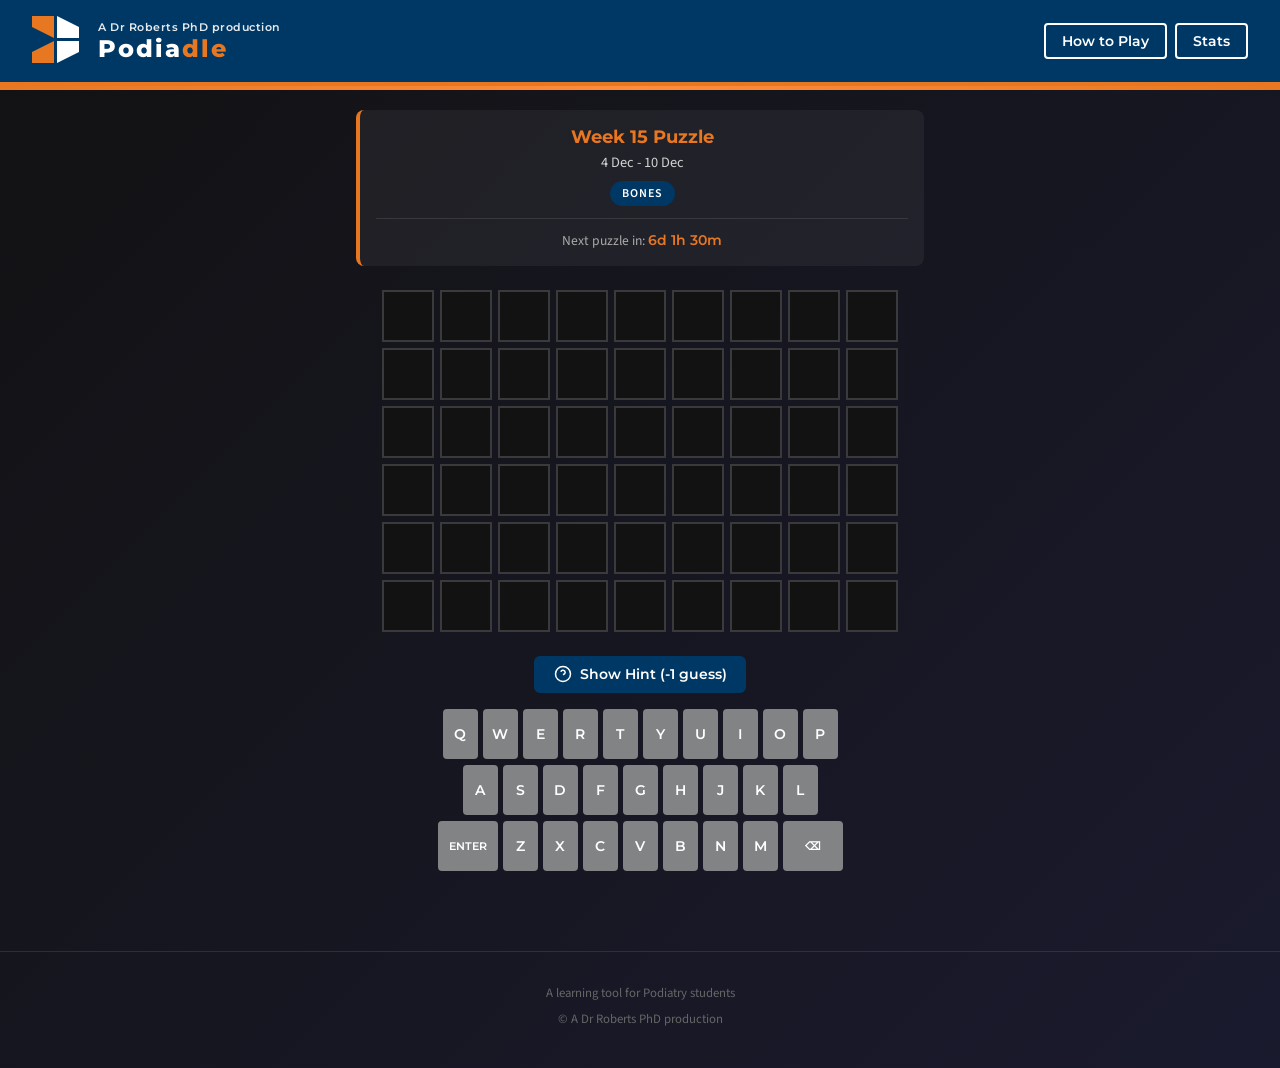
<file: index.html>
<!DOCTYPE html>
<html lang="en">
<head>
    <meta charset="UTF-8">
    <meta name="viewport" content="width=device-width, initial-scale=1.0">
    <title>Podiadle | University of Huddersfield</title>
    <link href="https://fonts.googleapis.com/css2?family=Montserrat:wght@400;600;700;800&family=Source+Sans+Pro:wght@400;600&display=swap" rel="stylesheet">
    <link rel="stylesheet" href="css/styles.css">
</head>
<body>
    <!-- Header -->
    <header class="header">
        <div class="logo-section">
            <div class="hud-logo">
                <div class="hud-logo-row">
                    <div class="hud-logo-block orange"></div>
                    <div class="hud-logo-block blue"></div>
                </div>
                <div class="hud-logo-row">
                    <div class="hud-logo-block orange2"></div>
                    <div class="hud-logo-block blue2"></div>
                </div>
            </div>
            <div class="brand-text">
                <span class="uni-name">A Dr Roberts PhD production</span>
                <span class="app-name">Podia<span>dle</span></span>
            </div>
        </div>
        <div class="header-buttons">
            <button class="header-btn" onclick="showModal('how-to-play')">How to Play</button>
            <button class="header-btn" onclick="showModal('stats')">Stats</button>
        </div>
    </header>

    <!-- Main Game -->
    <main class="main-container">
        <!-- Week Info -->
        <div class="week-info">
            <h2 id="week-title">Week 1 Puzzle</h2>
            <p id="week-dates"></p>
            <span class="category-badge" id="category-badge">Bones</span>
            <div class="next-week-countdown" id="next-week-countdown">
                Next puzzle in: <span id="week-countdown"></span>
            </div>
        </div>

        <!-- Game Board -->
        <div class="game-board" id="game-board"></div>

        <!-- Help Buttons -->
        <div class="help-section">
            <button class="help-btn" id="hint-btn" onclick="showHint()">
                <svg viewBox="0 0 24 24" fill="none" stroke="currentColor" stroke-width="2">
                    <circle cx="12" cy="12" r="10"/><path d="M9.09 9a3 3 0 0 1 5.83 1c0 2-3 3-3 3"/><line x1="12" y1="17" x2="12.01" y2="17"/>
                </svg>
                Show Hint (-1 guess)
            </button>
        </div>

        <!-- Hint Display -->
        <div class="hint-display" id="hint-display">
            <button class="hint-close" onclick="hideHint()">&times;</button>
            <h4>Definition Hint</h4>
            <p id="hint-text"></p>
        </div>

        <!-- Game Result -->
        <div class="game-result" id="game-result">
            <h3 id="result-title"></h3>
            <div class="answer" id="result-answer"></div>
            <div class="definition" id="result-definition"></div>
            <div class="game-result-actions">
                <button class="share-btn" onclick="shareResults()">Share Results</button>
                <button class="share-btn secondary" onclick="resetGame()">Practice Mode</button>
            </div>
            <div class="next-puzzle">
                Next puzzle in: <span id="countdown"></span>
            </div>
        </div>

        <!-- Keyboard -->
        <div class="keyboard" id="keyboard"></div>
    </main>

    <!-- Footer -->
    <footer class="footer">
        <p>A learning tool for Podiatry students</p>
        <p>&copy; A Dr Roberts PhD production</p>
    </footer>

    <!-- How to Play Modal -->
    <div class="modal-overlay" id="how-to-play-modal">
        <div class="modal">
            <div class="modal-header">
                <h3>How to Play</h3>
                <button class="modal-close" onclick="hideModal('how-to-play')">&times;</button>
            </div>
            <div class="modal-body how-to-play">
                <p><strong>Guess the podiatry anatomy term in 6 tries.</strong></p>
                <p>Each guess must be a valid attempt. Press Enter to submit.</p>
                <p>After each guess, the colour of the tiles will change to show how close your guess was to the word.</p>

                <hr style="border: none; border-top: 1px solid #333; margin: 1.5rem 0;">

                <p><strong>Examples</strong></p>

                <div class="example-row">
                    <div class="example-tile correct">T</div>
                    <div class="example-tile">A</div>
                    <div class="example-tile">L</div>
                    <div class="example-tile">U</div>
                    <div class="example-tile">S</div>
                </div>
                <p class="example-text"><strong>T</strong> is in the word and in the correct spot.</p>

                <div class="example-row">
                    <div class="example-tile">F</div>
                    <div class="example-tile present">I</div>
                    <div class="example-tile">B</div>
                    <div class="example-tile">U</div>
                    <div class="example-tile">L</div>
                    <div class="example-tile">A</div>
                </div>
                <p class="example-text"><strong>I</strong> is in the word but in the wrong spot.</p>

                <div class="example-row">
                    <div class="example-tile">C</div>
                    <div class="example-tile">U</div>
                    <div class="example-tile">B</div>
                    <div class="example-tile absent">O</div>
                    <div class="example-tile">I</div>
                    <div class="example-tile">D</div>
                </div>
                <p class="example-text"><strong>O</strong> is not in the word in any spot.</p>

                <hr style="border: none; border-top: 1px solid #333; margin: 1.5rem 0;">

                <p><strong>A new puzzle is released each week!</strong></p>
                <p>Use the <strong>Hint</strong> button to see a definition (costs 1 guess).</p>
            </div>
        </div>
    </div>

    <!-- Stats Modal -->
    <div class="modal-overlay" id="stats-modal">
        <div class="modal">
            <div class="modal-header">
                <h3>Statistics</h3>
                <button class="modal-close" onclick="hideModal('stats')">&times;</button>
            </div>
            <div class="modal-body">
                <div class="stats-grid">
                    <div class="stat-item">
                        <div class="stat-number" id="stat-played">0</div>
                        <div class="stat-label">Played</div>
                    </div>
                    <div class="stat-item">
                        <div class="stat-number" id="stat-win-pct">0</div>
                        <div class="stat-label">Win %</div>
                    </div>
                    <div class="stat-item">
                        <div class="stat-number" id="stat-streak">0</div>
                        <div class="stat-label">Current Streak</div>
                    </div>
                    <div class="stat-item">
                        <div class="stat-number" id="stat-max-streak">0</div>
                        <div class="stat-label">Max Streak</div>
                    </div>
                </div>

                <div class="guess-distribution">
                    <h4>Guess Distribution</h4>
                    <div id="distribution-bars"></div>
                </div>
            </div>
        </div>
    </div>

    <!-- Message Container -->
    <div class="message-container" id="message-container"></div>

    <script src="js/terms.js"></script>
    <script src="js/game.js"></script>
    <script>
        // ============================================
        // WEEKLY MODE — page-specific logic
        // ============================================

        // Deterministic shuffle for even category distribution
        function seededShuffle(arr, seed) {
            const shuffled = [...arr];
            let s = seed;
            for (let i = shuffled.length - 1; i > 0; i--) {
                s = (s * 1664525 + 1013904223) & 0xFFFFFFFF;
                const j = (s >>> 0) % (i + 1);
                [shuffled[i], shuffled[j]] = [shuffled[j], shuffled[i]];
            }
            return shuffled;
        }
        const SHUFFLED_TERMS = seededShuffle(TERMS, 42);

        let currentWeek = 1;

        function getWeekNumber() {
            const startDate = new Date('2025-02-06T00:00:00');
            const now = new Date();

            if (now < startDate) return 1;

            const diffTime = now - startDate;
            const diffWeeks = Math.floor(diffTime / (1000 * 60 * 60 * 24 * 7));
            return (diffWeeks % TERMS.length) + 1;
        }

        function getWordForWeek(week) {
            const index = (week - 1) % SHUFFLED_TERMS.length;
            return SHUFFLED_TERMS[index];
        }

        function getTimeUntilNextWeek() {
            const now = new Date();
            const dayOfWeek = now.getDay();
            let daysUntilFriday = (5 - dayOfWeek + 7) % 7;
            if (daysUntilFriday === 0) daysUntilFriday = 7;

            const nextFriday = new Date(now);
            nextFriday.setDate(now.getDate() + daysUntilFriday);
            nextFriday.setHours(0, 0, 0, 0);

            return nextFriday - now;
        }

        function formatCountdown(ms) {
            const days = Math.floor(ms / (1000 * 60 * 60 * 24));
            const hours = Math.floor((ms % (1000 * 60 * 60 * 24)) / (1000 * 60 * 60));
            const minutes = Math.floor((ms % (1000 * 60 * 60)) / (1000 * 60));
            const seconds = Math.floor((ms % (1000 * 60)) / 1000);

            if (days > 0) return `${days}d ${hours}h ${minutes}m`;
            return `${hours}h ${minutes}m ${seconds}s`;
        }

        // ============================================
        // LOCAL STORAGE
        // ============================================

        function loadStats() {
            const stats = localStorage.getItem('podiadle_stats');
            if (stats) return JSON.parse(stats);
            return {
                played: 0,
                wins: 0,
                currentStreak: 0,
                maxStreak: 0,
                distribution: [0, 0, 0, 0, 0, 0]
            };
        }

        function saveStats(stats) {
            localStorage.setItem('podiadle_stats', JSON.stringify(stats));
        }

        function loadGameState() {
            const state = localStorage.getItem('podiadle_state');
            if (state) return JSON.parse(state);
            return null;
        }

        function saveGameState() {
            const state = {
                week: currentWeek,
                guesses: guesses,
                gameOver: gameOver,
                hintUsed: hintUsed
            };
            localStorage.setItem('podiadle_state', JSON.stringify(state));
        }

        // ============================================
        // GAME END
        // ============================================

        function onGameEnd(won) {
            const stats = loadStats();
            stats.played++;

            if (won) {
                stats.wins++;
                stats.currentStreak++;
                stats.maxStreak = Math.max(stats.maxStreak, stats.currentStreak);
                stats.distribution[guesses.length - 1]++;

                document.getElementById('result-title').textContent = 'Excellent!';
                document.getElementById('game-result').className = 'game-result visible win';
            } else {
                stats.currentStreak = 0;
                document.getElementById('result-title').textContent = 'Keep Learning!';
                document.getElementById('game-result').className = 'game-result visible lose';
            }

            saveStats(stats);

            document.getElementById('result-answer').textContent = currentWord.word;
            document.getElementById('result-definition').textContent = currentWord.hint;

            // Start countdown
            updateCountdown();
            setInterval(updateCountdown, 1000);
        }

        function updateCountdown() {
            const timeLeft = getTimeUntilNextWeek();
            document.getElementById('countdown').textContent = formatCountdown(timeLeft);
        }

        function updateWeeklyCountdown() {
            const timeLeft = getTimeUntilNextWeek();
            const countdownEl = document.getElementById('week-countdown');
            if (countdownEl) {
                countdownEl.textContent = formatCountdown(timeLeft);
            }
        }

        // ============================================
        // RESET (practice mode)
        // ============================================

        function resetGame() {
            let newIndex;
            do {
                newIndex = Math.floor(Math.random() * TERMS.length);
            } while (TERMS[newIndex].word === currentWord.word);

            currentWord = TERMS[newIndex];
            currentGuess = "";
            guesses = [];
            gameOver = false;
            hintUsed = false;

            localStorage.removeItem('podiadle_state');

            // Reset UI
            document.getElementById('game-result').classList.remove('visible', 'win', 'lose');
            document.getElementById('hint-display').classList.remove('visible');
            document.getElementById('hint-btn').disabled = false;
            document.getElementById('hint-btn').innerHTML = `
                <svg viewBox="0 0 24 24" fill="none" stroke="currentColor" stroke-width="2">
                    <circle cx="12" cy="12" r="10"/><path d="M9.09 9a3 3 0 0 1 5.83 1c0 2-3 3-3 3"/><line x1="12" y1="17" x2="12.01" y2="17"/>
                </svg>
                Show Hint (-1 guess)
            `;
            document.getElementById('category-badge').textContent = currentWord.category;
            document.getElementById('week-title').textContent = 'Practice Mode';
            document.getElementById('week-dates').textContent = 'Random term — play as many as you like!';

            createBoard();
            createKeyboard();
            updateBoard();
        }

        // ============================================
        // INIT
        // ============================================

        function init() {
            currentWeek = getWeekNumber();
            currentWord = getWordForWeek(currentWeek);

            // Update week info
            document.getElementById('week-title').textContent = `Week ${currentWeek} Puzzle`;
            document.getElementById('category-badge').textContent = currentWord.category;

            const now = new Date();
            const dayOfWeek = now.getDay();
            const daysSinceFriday = (dayOfWeek + 2) % 7;
            const weekStart = new Date(now);
            weekStart.setDate(now.getDate() - daysSinceFriday);
            const weekEnd = new Date(weekStart);
            weekEnd.setDate(weekStart.getDate() + 6);

            const options = { day: 'numeric', month: 'short' };
            document.getElementById('week-dates').textContent =
                `${weekStart.toLocaleDateString('en-GB', options)} - ${weekEnd.toLocaleDateString('en-GB', options)}`;

            // Load saved state
            const savedState = loadGameState();
            if (savedState && savedState.week === currentWeek) {
                guesses = savedState.guesses || [];
                gameOver = savedState.gameOver || false;
                hintUsed = savedState.hintUsed || false;
            }

            createBoard();
            createKeyboard();
            updateBoard();
            updateKeyboard();

            if (hintUsed) {
                document.getElementById('hint-text').textContent = currentWord.hint;
                const lastRowIndex = MAX_GUESSES - 1;
                const wordLength = currentWord.word.length;
                for (let i = 0; i < wordLength; i++) {
                    const tile = document.getElementById(`tile-${lastRowIndex}-${i}`);
                    tile.style.opacity = '0.3';
                    tile.style.borderStyle = 'dashed';
                }
                document.getElementById('hint-btn').innerHTML = `
                    <svg viewBox="0 0 24 24" fill="none" stroke="currentColor" stroke-width="2">
                        <circle cx="12" cy="12" r="10"/><path d="M9.09 9a3 3 0 0 1 5.83 1c0 2-3 3-3 3"/><line x1="12" y1="17" x2="12.01" y2="17"/>
                    </svg>
                    Hide Hint
                `;
            }

            if (gameOver) {
                const won = guesses[guesses.length - 1] === currentWord.word.toUpperCase();
                onGameEnd(won);
            }

            // Start the weekly countdown timer
            updateWeeklyCountdown();
            setInterval(updateWeeklyCountdown, 1000);
        }

        // Start
        setupKeyboardListener();
        setupModalClosers();
        init();
    </script>
</body>
</html>
</file>
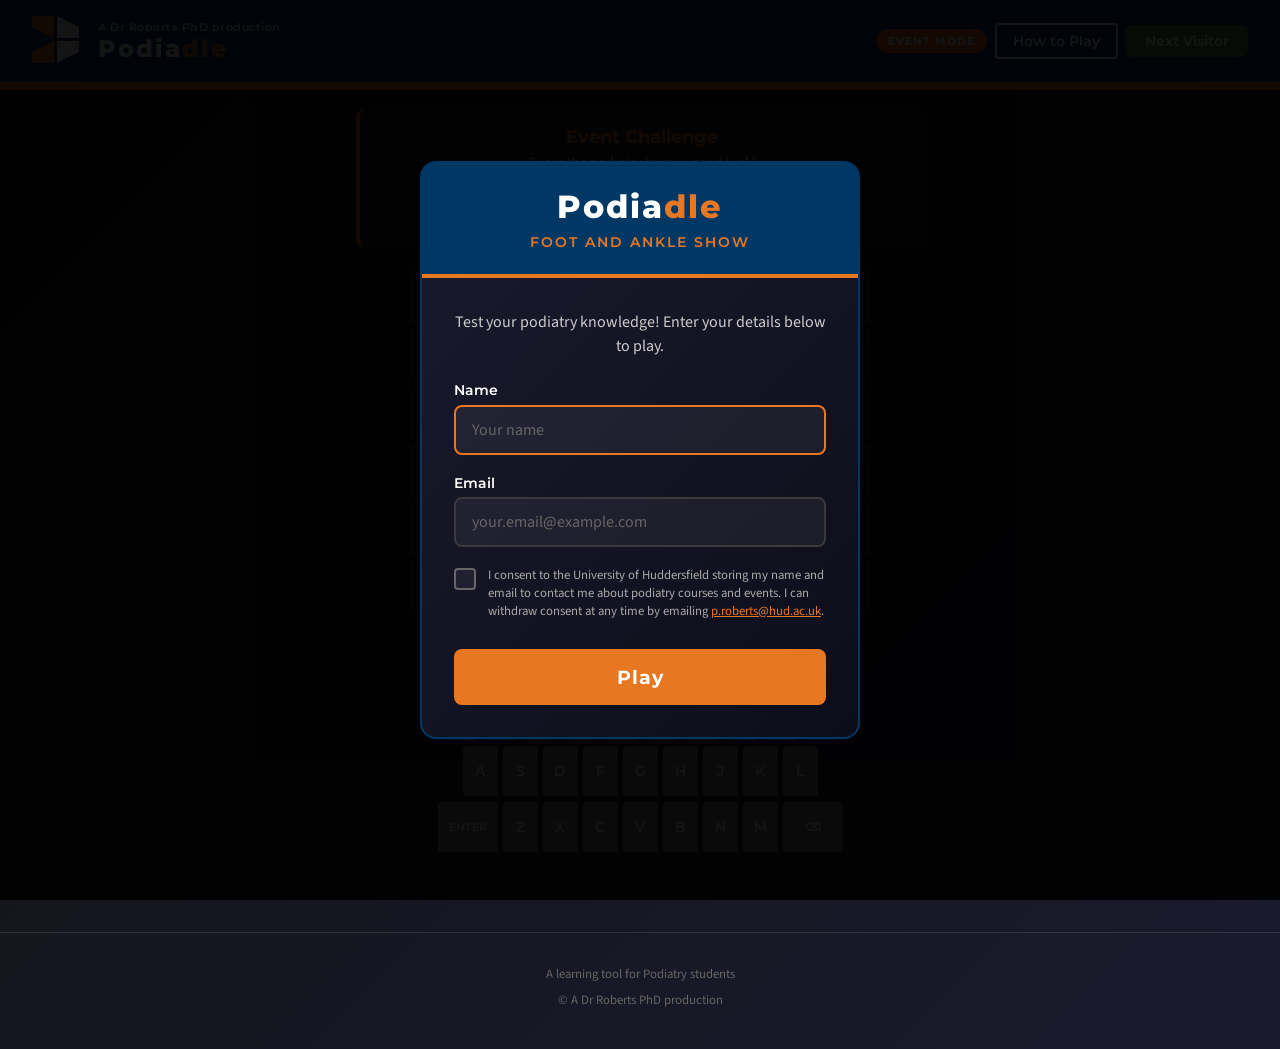
<file: event.html>
<!DOCTYPE html>
<html lang="en">
<head>
    <meta charset="UTF-8">
    <meta name="viewport" content="width=device-width, initial-scale=1.0">
    <title>Podiadle | Event Mode</title>
    <link href="https://fonts.googleapis.com/css2?family=Montserrat:wght@400;600;700;800&family=Source+Sans+Pro:wght@400;600&display=swap" rel="stylesheet">
    <link rel="stylesheet" href="css/styles.css">
</head>
<body>
    <!-- Registration Overlay -->
    <div class="registration-overlay" id="registration-overlay">
        <div class="registration-card">
            <div class="registration-header">
                <div class="logo-inline">
                    <span class="app-name">Podia<span>dle</span></span>
                </div>
                <div class="event-subtitle">Foot and Ankle Show</div>
            </div>
            <div class="registration-body">
                <p>Test your podiatry knowledge! Enter your details below to play.</p>
                <form id="event-form" name="event-leads" method="POST" data-netlify="true">
                    <input type="hidden" name="form-name" value="event-leads">
                    <input type="hidden" name="timestamp" id="form-timestamp">
                    <div class="form-group">
                        <label for="visitor-name">Name</label>
                        <input type="text" id="visitor-name" name="name" placeholder="Your name" required autocomplete="off">
                    </div>
                    <div class="form-group">
                        <label for="visitor-email">Email</label>
                        <input type="email" id="visitor-email" name="email" placeholder="your.email@example.com" required autocomplete="off">
                    </div>
                    <label class="consent-group">
                        <input type="checkbox" id="gdpr-consent" name="consent" value="yes" required>
                        <span class="consent-check"></span>
                        <span class="consent-label">I consent to the University of Huddersfield storing my name and email to contact me about podiatry courses and events. I can withdraw consent at any time by emailing <a href="mailto:p.roberts@hud.ac.uk">p.roberts@hud.ac.uk</a>.</span>
                    </label>
                    <button type="submit" class="play-btn" id="play-btn">Play</button>
                </form>
            </div>
        </div>
    </div>

    <!-- Header -->
    <header class="header">
        <div class="logo-section">
            <div class="hud-logo">
                <div class="hud-logo-row">
                    <div class="hud-logo-block orange"></div>
                    <div class="hud-logo-block blue"></div>
                </div>
                <div class="hud-logo-row">
                    <div class="hud-logo-block orange2"></div>
                    <div class="hud-logo-block blue2"></div>
                </div>
            </div>
            <div class="brand-text">
                <span class="uni-name">A Dr Roberts PhD production</span>
                <span class="app-name">Podia<span>dle</span></span>
            </div>
        </div>
        <div class="header-buttons">
            <span class="event-badge">Event Mode</span>
            <button class="header-btn" onclick="showModal('how-to-play')">How to Play</button>
            <button class="next-visitor-btn" onclick="nextVisitor()">Next Visitor</button>
        </div>
    </header>

    <!-- Main Game -->
    <main class="main-container">
        <!-- Event Info -->
        <div class="week-info">
            <h2 id="week-title">Event Challenge</h2>
            <p id="week-dates">Guess the podiatry term — good luck!</p>
            <span class="category-badge" id="category-badge">Bones</span>
            <div class="visitor-greeting" id="visitor-greeting"></div>
        </div>

        <!-- Game Board -->
        <div class="game-board" id="game-board"></div>

        <!-- Help Buttons -->
        <div class="help-section">
            <button class="help-btn" id="hint-btn" onclick="showHint()">
                <svg viewBox="0 0 24 24" fill="none" stroke="currentColor" stroke-width="2">
                    <circle cx="12" cy="12" r="10"/><path d="M9.09 9a3 3 0 0 1 5.83 1c0 2-3 3-3 3"/><line x1="12" y1="17" x2="12.01" y2="17"/>
                </svg>
                Show Hint (-1 guess)
            </button>
        </div>

        <!-- Hint Display -->
        <div class="hint-display" id="hint-display">
            <button class="hint-close" onclick="hideHint()">&times;</button>
            <h4>Definition Hint</h4>
            <p id="hint-text"></p>
        </div>

        <!-- Game Result -->
        <div class="game-result" id="game-result">
            <h3 id="result-title"></h3>
            <div class="answer" id="result-answer"></div>
            <div class="definition" id="result-definition"></div>
            <div class="game-result-actions">
                <button class="share-btn" onclick="nextVisitor()">Next Visitor</button>
            </div>
        </div>

        <!-- Keyboard -->
        <div class="keyboard" id="keyboard"></div>
    </main>

    <!-- Footer -->
    <footer class="footer">
        <p>A learning tool for Podiatry students</p>
        <p>&copy; A Dr Roberts PhD production</p>
    </footer>

    <!-- How to Play Modal -->
    <div class="modal-overlay" id="how-to-play-modal">
        <div class="modal">
            <div class="modal-header">
                <h3>How to Play</h3>
                <button class="modal-close" onclick="hideModal('how-to-play')">&times;</button>
            </div>
            <div class="modal-body how-to-play">
                <p><strong>Guess the podiatry anatomy term in 6 tries.</strong></p>
                <p>Each guess must be a valid attempt. Press Enter to submit.</p>
                <p>After each guess, the colour of the tiles will change to show how close your guess was to the word.</p>

                <hr style="border: none; border-top: 1px solid #333; margin: 1.5rem 0;">

                <p><strong>Examples</strong></p>

                <div class="example-row">
                    <div class="example-tile correct">T</div>
                    <div class="example-tile">A</div>
                    <div class="example-tile">L</div>
                    <div class="example-tile">U</div>
                    <div class="example-tile">S</div>
                </div>
                <p class="example-text"><strong>T</strong> is in the word and in the correct spot.</p>

                <div class="example-row">
                    <div class="example-tile">F</div>
                    <div class="example-tile present">I</div>
                    <div class="example-tile">B</div>
                    <div class="example-tile">U</div>
                    <div class="example-tile">L</div>
                    <div class="example-tile">A</div>
                </div>
                <p class="example-text"><strong>I</strong> is in the word but in the wrong spot.</p>

                <div class="example-row">
                    <div class="example-tile">C</div>
                    <div class="example-tile">U</div>
                    <div class="example-tile">B</div>
                    <div class="example-tile absent">O</div>
                    <div class="example-tile">I</div>
                    <div class="example-tile">D</div>
                </div>
                <p class="example-text"><strong>O</strong> is not in the word in any spot.</p>

                <hr style="border: none; border-top: 1px solid #333; margin: 1.5rem 0;">

                <p>Use the <strong>Hint</strong> button to see a definition (costs 1 guess).</p>
                <p>When you're done, press <strong>Next Visitor</strong> to hand over to the next person!</p>
            </div>
        </div>
    </div>

    <!-- Stats Modal -->
    <div class="modal-overlay" id="stats-modal">
        <div class="modal">
            <div class="modal-header">
                <h3>Session Statistics</h3>
                <button class="modal-close" onclick="hideModal('stats')">&times;</button>
            </div>
            <div class="modal-body">
                <div class="stats-grid">
                    <div class="stat-item">
                        <div class="stat-number" id="stat-played">0</div>
                        <div class="stat-label">Played</div>
                    </div>
                    <div class="stat-item">
                        <div class="stat-number" id="stat-win-pct">0</div>
                        <div class="stat-label">Win %</div>
                    </div>
                    <div class="stat-item">
                        <div class="stat-number" id="stat-visitors">0</div>
                        <div class="stat-label">Visitors</div>
                    </div>
                    <div class="stat-item">
                        <div class="stat-number" id="stat-streak">0</div>
                        <div class="stat-label">Current Streak</div>
                    </div>
                </div>

                <div class="guess-distribution">
                    <h4>Guess Distribution</h4>
                    <div id="distribution-bars"></div>
                </div>
            </div>
        </div>
    </div>

    <!-- Message Container -->
    <div class="message-container" id="message-container"></div>

    <script src="js/terms.js"></script>
    <script src="js/game.js"></script>
    <script>
        // ============================================
        // EVENT MODE — page-specific logic
        // ============================================

        let visitorName = "";
        let visitorCount = 0;

        // Session-only stats (no localStorage)
        let sessionStats = {
            played: 0,
            wins: 0,
            currentStreak: 0,
            maxStreak: 0,
            visitors: 0,
            distribution: [0, 0, 0, 0, 0, 0]
        };

        function getRandomWord() {
            return TERMS[Math.floor(Math.random() * TERMS.length)];
        }

        // ============================================
        // STATS (session-only)
        // ============================================

        function loadStats() {
            return sessionStats;
        }

        function saveGameState() {
            // No persistence needed for event mode
        }

        // ============================================
        // REGISTRATION FORM
        // ============================================

        document.getElementById('event-form').addEventListener('submit', function(e) {
            e.preventDefault();

            const name = document.getElementById('visitor-name').value.trim();
            const email = document.getElementById('visitor-email').value.trim();
            if (!name || !email) return;

            document.getElementById('form-timestamp').value = new Date().toISOString();

            const playBtn = document.getElementById('play-btn');
            playBtn.disabled = true;
            playBtn.textContent = 'Starting...';

            const formData = new FormData(this);

            fetch('/', {
                method: 'POST',
                headers: { 'Content-Type': 'application/x-www-form-urlencoded' },
                body: new URLSearchParams(formData).toString()
            })
            .then(() => startGame(name))
            .catch(() => startGame(name));
        });

        function startGame(name) {
            visitorName = name;
            visitorCount++;

            document.getElementById('registration-overlay').classList.add('hidden');
            document.getElementById('visitor-greeting').textContent = `Good luck, ${name}!`;

            const playBtn = document.getElementById('play-btn');
            playBtn.disabled = false;
            playBtn.textContent = 'Play';

            document.body.focus();
        }

        // ============================================
        // NEXT VISITOR
        // ============================================

        function nextVisitor() {
            currentWord = getRandomWord();
            currentGuess = "";
            guesses = [];
            gameOver = false;
            hintUsed = false;
            visitorName = "";

            // Reset UI
            document.getElementById('game-result').classList.remove('visible', 'win', 'lose');
            document.getElementById('hint-display').classList.remove('visible');
            document.getElementById('hint-btn').disabled = false;
            document.getElementById('hint-btn').innerHTML = `
                <svg viewBox="0 0 24 24" fill="none" stroke="currentColor" stroke-width="2">
                    <circle cx="12" cy="12" r="10"/><path d="M9.09 9a3 3 0 0 1 5.83 1c0 2-3 3-3 3"/><line x1="12" y1="17" x2="12.01" y2="17"/>
                </svg>
                Show Hint (-1 guess)
            `;
            document.getElementById('category-badge').textContent = currentWord.category;
            document.getElementById('visitor-greeting').textContent = '';

            // Clear the form
            document.getElementById('visitor-name').value = '';
            document.getElementById('visitor-email').value = '';

            // Rebuild board and keyboard
            createBoard();
            createKeyboard();
            updateBoard();

            // Show registration overlay
            document.getElementById('registration-overlay').classList.remove('hidden');
            setTimeout(() => {
                document.getElementById('visitor-name').focus();
            }, 300);
        }

        // ============================================
        // GAME END
        // ============================================

        function onGameEnd(won) {
            sessionStats.played++;

            if (won) {
                sessionStats.wins++;
                sessionStats.currentStreak++;
                sessionStats.maxStreak = Math.max(sessionStats.maxStreak, sessionStats.currentStreak);
                sessionStats.distribution[guesses.length - 1]++;

                document.getElementById('result-title').textContent = 'Excellent!';
                document.getElementById('game-result').className = 'game-result visible win';
            } else {
                sessionStats.currentStreak = 0;
                document.getElementById('result-title').textContent = 'Keep Learning!';
                document.getElementById('game-result').className = 'game-result visible lose';
            }

            document.getElementById('result-answer').textContent = currentWord.word;
            document.getElementById('result-definition').textContent = currentWord.hint;
        }

        // ============================================
        // INIT
        // ============================================

        function init() {
            currentWord = getRandomWord();
            document.getElementById('category-badge').textContent = currentWord.category;

            createBoard();
            createKeyboard();
            updateBoard();

            setTimeout(() => {
                document.getElementById('visitor-name').focus();
            }, 300);
        }

        // Start
        setupKeyboardListener();
        setupModalClosers();
        init();
    </script>
</body>
</html>
</file>
<file: css/styles.css>
/* ============================================
   Podiadle — Shared Styles
   ============================================ */

:root {
    --hud-blue: #003865;
    --hud-blue-light: #004d8c;
    --hud-orange: #e87722;
    --hud-orange-light: #ff8c3a;
    --correct: #538d4e;
    --present: #b59f3b;
    --absent: #3a3a3c;
    --tile-border: #3a3a3c;
    --key-bg: #818384;
    --white: #ffffff;
    --light-grey: #d3d6da;
    --dark-bg: #121213;
    --tile-bg: #121213;
}

* {
    margin: 0;
    padding: 0;
    box-sizing: border-box;
}

body {
    font-family: 'Source Sans Pro', sans-serif;
    background: linear-gradient(135deg, var(--dark-bg) 0%, #1a1a2e 100%);
    min-height: 100vh;
    color: var(--white);
    overflow-x: hidden;
}

/* ============================================
   HEADER
   ============================================ */

.header {
    background: var(--hud-blue);
    padding: 1rem 2rem;
    display: flex;
    justify-content: space-between;
    align-items: center;
    border-bottom: 4px solid var(--hud-orange);
    position: relative;
}

.header::after {
    content: '';
    position: absolute;
    bottom: -8px;
    left: 0;
    right: 0;
    height: 4px;
    background: linear-gradient(90deg, var(--hud-orange) 0%, var(--hud-orange-light) 50%, var(--hud-orange) 100%);
}

.logo-section {
    display: flex;
    align-items: center;
    gap: 1rem;
}

.hud-logo {
    width: 50px;
    height: 50px;
    display: flex;
    flex-direction: column;
    gap: 3px;
}

.hud-logo-row {
    display: flex;
    gap: 3px;
}

.hud-logo-block {
    width: 22px;
    height: 22px;
}

.hud-logo-block.orange {
    background: var(--hud-orange);
    clip-path: polygon(0 0, 100% 0, 100% 100%, 0 50%);
}

.hud-logo-block.blue {
    background: var(--white);
    clip-path: polygon(0 0, 100% 50%, 100% 100%, 0 100%);
}

.hud-logo-block.orange2 {
    background: var(--hud-orange);
    clip-path: polygon(0 50%, 100% 0, 100% 100%, 0 100%);
}

.hud-logo-block.blue2 {
    background: var(--white);
    clip-path: polygon(0 0, 100% 0, 100% 50%, 0 100%);
}

.brand-text {
    display: flex;
    flex-direction: column;
}

.brand-text .uni-name {
    font-family: 'Montserrat', sans-serif;
    font-size: 0.7rem;
    font-weight: 600;
    letter-spacing: 0.5px;
    color: var(--white);
    opacity: 0.9;
}

.brand-text .app-name {
    font-family: 'Montserrat', sans-serif;
    font-size: 1.5rem;
    font-weight: 800;
    letter-spacing: 2px;
    color: var(--white);
}

.brand-text .app-name span {
    color: var(--hud-orange);
}

.header-buttons {
    display: flex;
    gap: 0.5rem;
    align-items: center;
}

.header-btn {
    background: transparent;
    border: 2px solid var(--white);
    color: var(--white);
    padding: 0.5rem 1rem;
    border-radius: 4px;
    cursor: pointer;
    font-family: 'Montserrat', sans-serif;
    font-weight: 600;
    font-size: 0.85rem;
    transition: all 0.2s ease;
}

.header-btn:hover {
    background: var(--hud-orange);
    border-color: var(--hud-orange);
}

/* ============================================
   MAIN CONTAINER
   ============================================ */

.main-container {
    max-width: 600px;
    margin: 0 auto;
    padding: 1.5rem 1rem;
}

/* ============================================
   WEEK / EVENT INFO
   ============================================ */

.week-info {
    text-align: center;
    margin-bottom: 1.5rem;
    padding: 1rem;
    background: rgba(255, 255, 255, 0.05);
    border-radius: 8px;
    border-left: 4px solid var(--hud-orange);
}

.week-info h2 {
    font-family: 'Montserrat', sans-serif;
    font-size: 1.1rem;
    color: var(--hud-orange);
    margin-bottom: 0.3rem;
}

.week-info p {
    font-size: 0.9rem;
    opacity: 0.8;
}

.category-badge {
    display: inline-block;
    background: var(--hud-blue);
    color: var(--white);
    padding: 0.25rem 0.75rem;
    border-radius: 20px;
    font-size: 0.75rem;
    font-weight: 600;
    margin-top: 0.5rem;
    text-transform: uppercase;
    letter-spacing: 1px;
}

.next-week-countdown,
.countdown {
    margin-top: 0.75rem;
    padding-top: 0.75rem;
    border-top: 1px solid rgba(255, 255, 255, 0.1);
    font-size: 0.85rem;
    color: #aaa;
}

.next-week-countdown span,
.countdown span {
    color: var(--hud-orange);
    font-family: 'Montserrat', sans-serif;
    font-weight: 600;
}

.visitor-greeting {
    margin-top: 0.75rem;
    padding-top: 0.75rem;
    border-top: 1px solid rgba(255, 255, 255, 0.1);
    font-size: 0.9rem;
    color: var(--hud-orange);
    font-family: 'Montserrat', sans-serif;
    font-weight: 600;
}

/* ============================================
   GAME BOARD
   ============================================ */

.game-board {
    display: flex;
    flex-direction: column;
    align-items: center;
    gap: 6px;
    margin-bottom: 1.5rem;
}

.board-row {
    display: flex;
    gap: 6px;
}

.tile {
    width: 52px;
    height: 52px;
    border: 2px solid var(--tile-border);
    display: flex;
    align-items: center;
    justify-content: center;
    font-family: 'Montserrat', sans-serif;
    font-size: 1.8rem;
    font-weight: 700;
    text-transform: uppercase;
    background: var(--tile-bg);
    transition: transform 0.1s ease;
    position: relative;
}

.tile.filled {
    border-color: var(--light-grey);
    animation: pop 0.1s ease;
}

.tile.correct {
    background: var(--correct);
    border-color: var(--correct);
    animation: flip 0.5s ease forwards;
}

.tile.present {
    background: var(--present);
    border-color: var(--present);
    animation: flip 0.5s ease forwards;
}

.tile.absent {
    background: var(--absent);
    border-color: var(--absent);
    animation: flip 0.5s ease forwards;
}

/* Colorblind accessibility indicators */
.tile.correct::after {
    content: "■";
    position: absolute;
    top: 1px;
    right: 3px;
    font-size: 10px;
    opacity: 0.6;
    line-height: 1;
}

.tile.present::after {
    content: "●";
    position: absolute;
    top: 1px;
    right: 3px;
    font-size: 10px;
    opacity: 0.6;
    line-height: 1;
}

.tile.absent::after {
    content: "✕";
    position: absolute;
    top: 1px;
    right: 3px;
    font-size: 9px;
    opacity: 0.4;
    line-height: 1;
}

@keyframes pop {
    0% { transform: scale(1); }
    50% { transform: scale(1.1); }
    100% { transform: scale(1); }
}

@keyframes flip {
    0% { transform: rotateX(0); }
    50% { transform: rotateX(90deg); }
    100% { transform: rotateX(0); }
}

@keyframes shake {
    0%, 100% { transform: translateX(0); }
    20%, 60% { transform: translateX(-5px); }
    40%, 80% { transform: translateX(5px); }
}

.board-row.shake {
    animation: shake 0.3s ease;
}

/* ============================================
   KEYBOARD
   ============================================ */

.keyboard {
    display: flex;
    flex-direction: column;
    align-items: center;
    gap: 6px;
    margin-bottom: 1.5rem;
}

.keyboard-row {
    display: flex;
    gap: 5px;
}

.key {
    min-width: 35px;
    height: 50px;
    border: none;
    border-radius: 4px;
    background: var(--key-bg);
    color: var(--white);
    font-family: 'Montserrat', sans-serif;
    font-size: 0.85rem;
    font-weight: 600;
    cursor: pointer;
    display: flex;
    align-items: center;
    justify-content: center;
    text-transform: uppercase;
    transition: all 0.1s ease;
    padding: 0 6px;
    touch-action: manipulation;
}

.key:hover {
    background: #a0a0a0;
}

.key.wide {
    min-width: 60px;
    font-size: 0.7rem;
}

.key.correct {
    background: var(--correct);
}

.key.present {
    background: var(--present);
}

.key.absent {
    background: #3a3a3c;
}

/* ============================================
   HELP / HINTS
   ============================================ */

.help-section {
    display: flex;
    gap: 0.5rem;
    justify-content: center;
    margin-bottom: 1rem;
}

.help-btn {
    background: var(--hud-blue);
    border: none;
    color: var(--white);
    padding: 0.6rem 1.2rem;
    border-radius: 6px;
    cursor: pointer;
    font-family: 'Montserrat', sans-serif;
    font-weight: 600;
    font-size: 0.85rem;
    transition: all 0.2s ease;
    display: flex;
    align-items: center;
    gap: 0.5rem;
}

.help-btn:hover {
    background: var(--hud-blue-light);
    transform: translateY(-2px);
}

.help-btn:disabled {
    opacity: 0.5;
    cursor: not-allowed;
    transform: none;
}

.help-btn svg {
    width: 18px;
    height: 18px;
}

.hint-display {
    background: rgba(232, 119, 34, 0.15);
    border: 2px solid var(--hud-orange);
    border-radius: 8px;
    padding: 1rem;
    margin-bottom: 1rem;
    text-align: center;
    display: none;
    position: relative;
}

.hint-display.visible {
    display: block;
    animation: fadeIn 0.3s ease;
}

.hint-display h4 {
    color: var(--hud-orange);
    font-family: 'Montserrat', sans-serif;
    margin-bottom: 0.5rem;
    font-size: 0.9rem;
}

.hint-display p {
    font-size: 0.95rem;
    line-height: 1.5;
}

.hint-close {
    position: absolute;
    top: 0.5rem;
    right: 0.5rem;
    background: none;
    border: none;
    color: var(--white);
    font-size: 1.5rem;
    cursor: pointer;
    line-height: 1;
    opacity: 0.7;
    transition: opacity 0.2s ease;
}

.hint-close:hover {
    opacity: 1;
}

@keyframes fadeIn {
    from { opacity: 0; transform: translateY(-10px); }
    to { opacity: 1; transform: translateY(0); }
}

/* ============================================
   GAME RESULT
   ============================================ */

.game-result {
    text-align: center;
    padding: 1.5rem;
    background: rgba(255, 255, 255, 0.05);
    border-radius: 12px;
    margin-bottom: 1rem;
    display: none;
}

.game-result.visible {
    display: block;
    animation: fadeIn 0.5s ease;
}

.game-result h3 {
    font-family: 'Montserrat', sans-serif;
    font-size: 1.5rem;
    margin-bottom: 0.5rem;
}

.game-result.win h3 {
    color: var(--correct);
}

.game-result.lose h3 {
    color: var(--hud-orange);
}

.game-result .answer {
    font-family: 'Montserrat', sans-serif;
    font-size: 1.2rem;
    font-weight: 700;
    text-transform: uppercase;
    letter-spacing: 2px;
    margin: 1rem 0;
    color: var(--hud-orange);
}

.game-result .definition {
    font-size: 0.95rem;
    line-height: 1.5;
    color: #ccc;
    margin-bottom: 1rem;
    padding: 1rem;
    background: rgba(0, 0, 0, 0.2);
    border-radius: 6px;
}

.game-result-actions {
    display: flex;
    gap: 0.75rem;
    justify-content: center;
    flex-wrap: wrap;
}

.share-btn {
    background: var(--correct);
    border: none;
    color: var(--white);
    padding: 0.8rem 2rem;
    border-radius: 6px;
    cursor: pointer;
    font-family: 'Montserrat', sans-serif;
    font-weight: 700;
    font-size: 1rem;
    margin-top: 1rem;
    transition: all 0.2s ease;
}

.share-btn:hover {
    transform: translateY(-2px);
    box-shadow: 0 4px 15px rgba(83, 141, 78, 0.4);
}

.share-btn.secondary {
    background: var(--hud-blue);
}

.share-btn.secondary:hover {
    box-shadow: 0 4px 15px rgba(0, 56, 101, 0.4);
}

.next-puzzle {
    font-size: 0.9rem;
    color: #888;
    margin-top: 1rem;
}

.next-puzzle span {
    color: var(--hud-orange);
    font-family: 'Montserrat', sans-serif;
    font-weight: 600;
}

/* ============================================
   MESSAGE TOAST
   ============================================ */

.message-container {
    position: fixed;
    top: 100px;
    left: 50%;
    transform: translateX(-50%);
    z-index: 1000;
    pointer-events: none;
}

.message {
    background: var(--white);
    color: var(--dark-bg);
    padding: 0.8rem 1.5rem;
    border-radius: 6px;
    font-family: 'Montserrat', sans-serif;
    font-weight: 600;
    font-size: 0.9rem;
    box-shadow: 0 4px 20px rgba(0, 0, 0, 0.3);
    animation: slideDown 0.3s ease;
    margin-bottom: 0.5rem;
}

@keyframes slideDown {
    from { opacity: 0; transform: translate(-50%, -20px); }
    to { opacity: 1; transform: translate(-50%, 0); }
}

/* ============================================
   MODALS
   ============================================ */

.modal-overlay {
    position: fixed;
    top: 0;
    left: 0;
    right: 0;
    bottom: 0;
    background: rgba(0, 0, 0, 0.85);
    display: none;
    align-items: center;
    justify-content: center;
    z-index: 2000;
    padding: 1rem;
}

.modal-overlay.visible {
    display: flex;
}

.modal {
    background: #1a1a2e;
    border-radius: 12px;
    max-width: 500px;
    width: 100%;
    max-height: 90vh;
    overflow-y: auto;
    border: 2px solid var(--hud-blue);
    animation: modalIn 0.3s ease;
}

@keyframes modalIn {
    from { opacity: 0; transform: scale(0.9); }
    to { opacity: 1; transform: scale(1); }
}

.modal-header {
    background: var(--hud-blue);
    padding: 1rem 1.5rem;
    display: flex;
    justify-content: space-between;
    align-items: center;
    border-bottom: 3px solid var(--hud-orange);
}

.modal-header h3 {
    font-family: 'Montserrat', sans-serif;
    font-size: 1.2rem;
}

.modal-close {
    background: none;
    border: none;
    color: var(--white);
    font-size: 1.5rem;
    cursor: pointer;
    padding: 0;
    line-height: 1;
    transition: opacity 0.2s ease;
}

.modal-close:hover {
    opacity: 0.7;
}

.modal-body {
    padding: 1.5rem;
}

/* How to Play */
.how-to-play p {
    margin-bottom: 1rem;
    line-height: 1.6;
}

.example-row {
    display: flex;
    gap: 4px;
    margin: 1rem 0;
}

.example-tile {
    width: 40px;
    height: 40px;
    border: 2px solid var(--tile-border);
    display: flex;
    align-items: center;
    justify-content: center;
    font-family: 'Montserrat', sans-serif;
    font-size: 1.3rem;
    font-weight: 700;
    text-transform: uppercase;
}

.example-tile.correct { background: var(--correct); border-color: var(--correct); }
.example-tile.present { background: var(--present); border-color: var(--present); }
.example-tile.absent { background: var(--absent); border-color: var(--absent); }

.example-text {
    font-size: 0.9rem;
    margin-top: 0.5rem;
    color: #aaa;
}

/* Stats */
.stats-grid {
    display: grid;
    grid-template-columns: repeat(4, 1fr);
    gap: 1rem;
    margin-bottom: 1.5rem;
}

.stat-item {
    text-align: center;
}

.stat-number {
    font-family: 'Montserrat', sans-serif;
    font-size: 2rem;
    font-weight: 700;
    color: var(--white);
}

.stat-label {
    font-size: 0.75rem;
    color: #888;
    text-transform: uppercase;
    letter-spacing: 0.5px;
}

.guess-distribution h4 {
    font-family: 'Montserrat', sans-serif;
    font-size: 0.9rem;
    margin-bottom: 1rem;
    text-transform: uppercase;
    letter-spacing: 1px;
}

.distribution-row {
    display: flex;
    align-items: center;
    gap: 0.5rem;
    margin-bottom: 0.4rem;
}

.distribution-label {
    font-family: 'Montserrat', sans-serif;
    font-weight: 600;
    width: 20px;
}

.distribution-bar {
    background: var(--hud-blue);
    height: 24px;
    min-width: 24px;
    display: flex;
    align-items: center;
    justify-content: flex-end;
    padding-right: 8px;
    font-family: 'Montserrat', sans-serif;
    font-weight: 600;
    font-size: 0.85rem;
    border-radius: 3px;
    transition: width 0.5s ease;
}

.distribution-bar.highlight {
    background: var(--correct);
}

/* ============================================
   EVENT MODE SPECIFICS
   ============================================ */

.event-badge {
    background: var(--hud-orange);
    color: var(--white);
    padding: 0.3rem 0.75rem;
    border-radius: 20px;
    font-family: 'Montserrat', sans-serif;
    font-weight: 700;
    font-size: 0.7rem;
    text-transform: uppercase;
    letter-spacing: 1px;
    animation: pulse 2s ease-in-out infinite;
}

@keyframes pulse {
    0%, 100% { opacity: 1; }
    50% { opacity: 0.7; }
}

.next-visitor-btn {
    background: var(--correct);
    border: none;
    color: var(--white);
    padding: 0.5rem 1.2rem;
    border-radius: 6px;
    cursor: pointer;
    font-family: 'Montserrat', sans-serif;
    font-weight: 700;
    font-size: 0.85rem;
    transition: all 0.2s ease;
}

.next-visitor-btn:hover {
    background: #45a049;
    transform: translateY(-2px);
    box-shadow: 0 4px 15px rgba(83, 141, 78, 0.4);
}

/* Registration Overlay */
.registration-overlay {
    position: fixed;
    top: 0;
    left: 0;
    right: 0;
    bottom: 0;
    background: rgba(0, 0, 0, 0.92);
    display: flex;
    align-items: center;
    justify-content: center;
    z-index: 5000;
    padding: 1rem;
}

.registration-overlay.hidden {
    display: none;
}

.registration-card {
    background: linear-gradient(135deg, #1a1a2e 0%, #0d0d1a 100%);
    border: 2px solid var(--hud-blue);
    border-radius: 16px;
    max-width: 440px;
    width: 100%;
    overflow: hidden;
    animation: modalIn 0.3s ease;
}

.registration-header {
    background: var(--hud-blue);
    padding: 1.5rem 2rem;
    text-align: center;
    border-bottom: 4px solid var(--hud-orange);
}

.registration-header .logo-inline {
    display: flex;
    align-items: center;
    justify-content: center;
    gap: 0.75rem;
    margin-bottom: 0.5rem;
}

.registration-header .app-name {
    font-family: 'Montserrat', sans-serif;
    font-size: 2rem;
    font-weight: 800;
    letter-spacing: 2px;
    color: var(--white);
}

.registration-header .app-name span {
    color: var(--hud-orange);
}

.registration-header .event-subtitle {
    font-family: 'Montserrat', sans-serif;
    font-size: 0.85rem;
    font-weight: 600;
    color: var(--hud-orange);
    text-transform: uppercase;
    letter-spacing: 2px;
}

.registration-body {
    padding: 2rem;
}

.registration-body p {
    text-align: center;
    margin-bottom: 1.5rem;
    font-size: 1rem;
    line-height: 1.5;
    color: #ccc;
}

.form-group {
    margin-bottom: 1.25rem;
}

.form-group label {
    display: block;
    font-family: 'Montserrat', sans-serif;
    font-weight: 600;
    font-size: 0.85rem;
    margin-bottom: 0.4rem;
    color: var(--white);
}

.form-group input {
    width: 100%;
    padding: 0.75rem 1rem;
    border: 2px solid var(--tile-border);
    border-radius: 8px;
    background: rgba(255, 255, 255, 0.05);
    color: var(--white);
    font-family: 'Source Sans Pro', sans-serif;
    font-size: 1rem;
    transition: border-color 0.2s ease;
}

.form-group input:focus {
    outline: none;
    border-color: var(--hud-orange);
}

.form-group input::placeholder {
    color: #666;
}

.play-btn {
    width: 100%;
    padding: 1rem;
    background: var(--hud-orange);
    border: none;
    border-radius: 8px;
    color: var(--white);
    font-family: 'Montserrat', sans-serif;
    font-weight: 700;
    font-size: 1.2rem;
    letter-spacing: 1px;
    cursor: pointer;
    transition: all 0.2s ease;
    margin-top: 0.5rem;
}

.play-btn:hover {
    background: var(--hud-orange-light);
    transform: translateY(-2px);
    box-shadow: 0 4px 20px rgba(232, 119, 34, 0.4);
}

.play-btn:disabled {
    opacity: 0.5;
    cursor: not-allowed;
    transform: none;
    box-shadow: none;
}

.consent-group {
    display: flex;
    align-items: flex-start;
    gap: 0.75rem;
    margin-bottom: 1.25rem;
}

.consent-group input[type="checkbox"] {
    position: absolute;
    opacity: 0;
    width: 0;
    height: 0;
}

.consent-check {
    width: 22px;
    height: 22px;
    min-width: 22px;
    min-height: 22px;
    border: 2px solid #666;
    border-radius: 4px;
    background: rgba(255, 255, 255, 0.05);
    display: flex;
    align-items: center;
    justify-content: center;
    cursor: pointer;
    transition: all 0.2s ease;
    margin-top: 1px;
}

.consent-group input[type="checkbox"]:checked + .consent-check {
    background: var(--hud-orange);
    border-color: var(--hud-orange);
}

.consent-check::after {
    content: '';
    display: none;
    width: 6px;
    height: 11px;
    border: solid var(--white);
    border-width: 0 2.5px 2.5px 0;
    transform: rotate(45deg);
    margin-bottom: 2px;
}

.consent-group input[type="checkbox"]:checked + .consent-check::after {
    display: block;
}

.consent-label {
    font-size: 0.8rem;
    color: #aaa;
    line-height: 1.4;
    cursor: pointer;
}

.consent-label a {
    color: var(--hud-orange);
    text-decoration: underline;
}

/* ============================================
   FOOTER
   ============================================ */

.footer {
    text-align: center;
    padding: 2rem 1rem;
    border-top: 1px solid rgba(255, 255, 255, 0.1);
    margin-top: 2rem;
}

.footer p {
    font-size: 0.8rem;
    color: #666;
    margin-bottom: 0.5rem;
}

.footer a {
    color: var(--hud-orange);
    text-decoration: none;
}

/* ============================================
   RESPONSIVE
   ============================================ */

@media (max-width: 500px) {
    .tile {
        width: 42px;
        height: 42px;
        font-size: 1.4rem;
    }

    .key {
        min-width: 28px;
        height: 45px;
        font-size: 0.75rem;
    }

    .key.wide {
        min-width: 50px;
        font-size: 0.65rem;
    }

    .header {
        padding: 0.8rem 1rem;
        flex-wrap: wrap;
        gap: 0.5rem;
    }

    .brand-text .app-name {
        font-size: 1.2rem;
    }

    .brand-text .uni-name {
        font-size: 0.6rem;
    }

    .hud-logo {
        width: 40px;
        height: 40px;
    }

    .hud-logo-block {
        width: 18px;
        height: 18px;
    }

    .header-btn {
        padding: 0.4rem 0.8rem;
        font-size: 0.75rem;
    }

    .next-visitor-btn {
        padding: 0.4rem 0.8rem;
        font-size: 0.75rem;
    }

    .stats-grid {
        grid-template-columns: repeat(2, 1fr);
    }

    .registration-body {
        padding: 1.5rem;
    }
}
</file>
